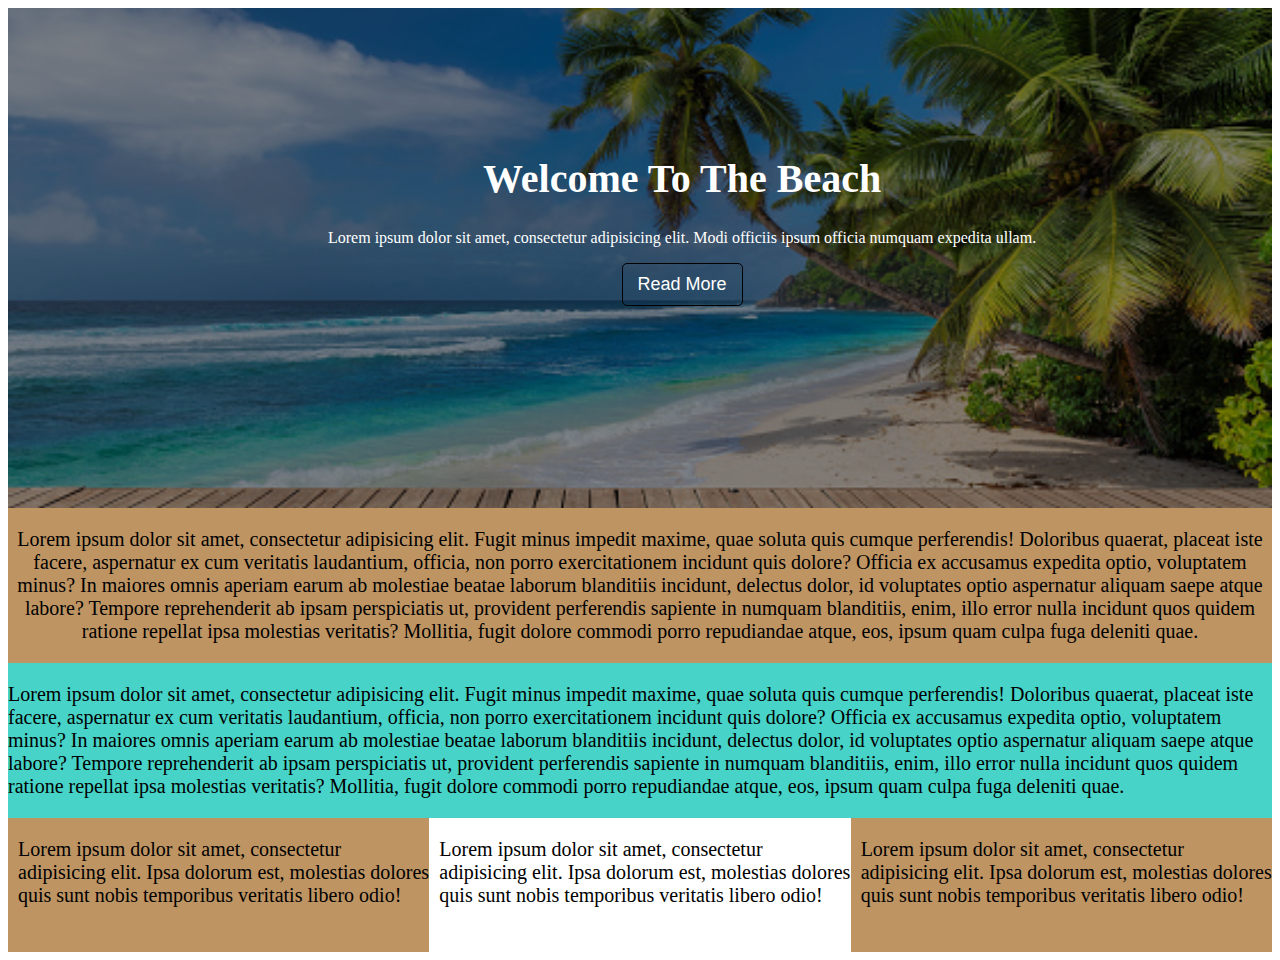
<file: beach page project(project 2)/index.html>
<!DOCTYPE html>
<html lang="en">
<head>
    <meta charset="UTF-8">
    <meta http-equiv="X-UA-Compatible" content="IE=edge">
    <meta name="viewport" content="width=device-width, initial-scale=1.0">
    <title>beach page</title>
    <link rel="stylesheet" href="style.css">
</head>
<body>
    <section class="sec-1">
        <div class="opacity"></div>
            <div class="welcome-text">
                <h1>Welcome To The Beach</h1>
                <p>Lorem ipsum dolor sit amet, consectetur adipisicing elit. Modi officiis ipsum officia numquam expedita ullam.</p>
                <button class="read-more">Read More</button>
            </div>
    </section>
    <section class="sec-2">
        <p>Lorem ipsum dolor sit amet, consectetur adipisicing elit. Fugit minus impedit maxime, quae soluta quis cumque perferendis! Doloribus quaerat, placeat iste facere, aspernatur ex cum veritatis laudantium, officia, non porro exercitationem incidunt quis dolore? Officia ex accusamus expedita optio, voluptatem minus? In maiores omnis aperiam earum ab molestiae beatae laborum blanditiis incidunt, delectus dolor, id voluptates optio aspernatur aliquam saepe atque labore? Tempore reprehenderit ab ipsam perspiciatis ut, provident perferendis sapiente in numquam blanditiis, enim, illo error nulla incidunt quos quidem ratione repellat ipsa molestias veritatis? Mollitia, fugit dolore commodi porro repudiandae atque, eos, ipsum quam culpa fuga deleniti quae.
        </p>
    </section>
    <section class="sec-3">
        <p>Lorem ipsum dolor sit amet, consectetur adipisicing elit. Fugit minus impedit maxime, quae soluta quis cumque perferendis! Doloribus quaerat, placeat iste facere, aspernatur ex cum veritatis laudantium, officia, non porro exercitationem incidunt quis dolore? Officia ex accusamus expedita optio, voluptatem minus? In maiores omnis aperiam earum ab molestiae beatae laborum blanditiis incidunt, delectus dolor, id voluptates optio aspernatur aliquam saepe atque labore? Tempore reprehenderit ab ipsam perspiciatis ut, provident perferendis sapiente in numquam blanditiis, enim, illo error nulla incidunt quos quidem ratione repellat ipsa molestias veritatis? Mollitia, fugit dolore commodi porro repudiandae atque, eos, ipsum quam culpa fuga deleniti quae.
        </p>
    </section>
    <section class="sec-4">
        <div class="row-1">
            <p>Lorem ipsum dolor sit amet, consectetur adipisicing elit. Ipsa dolorum est, molestias dolores quis sunt nobis temporibus veritatis libero odio!
            </p>
        </div>
        <div class="row-2">
            <p>Lorem ipsum dolor sit amet, consectetur adipisicing elit. Ipsa dolorum est, molestias dolores quis sunt nobis temporibus veritatis libero odio!
            </p>
        </div>
        <div class="row-3">
            <p>Lorem ipsum dolor sit amet, consectetur adipisicing elit. Ipsa dolorum est, molestias dolores quis sunt nobis temporibus veritatis libero odio!
            </p>
        </div>
    </section>
</body>
</html>
</file>
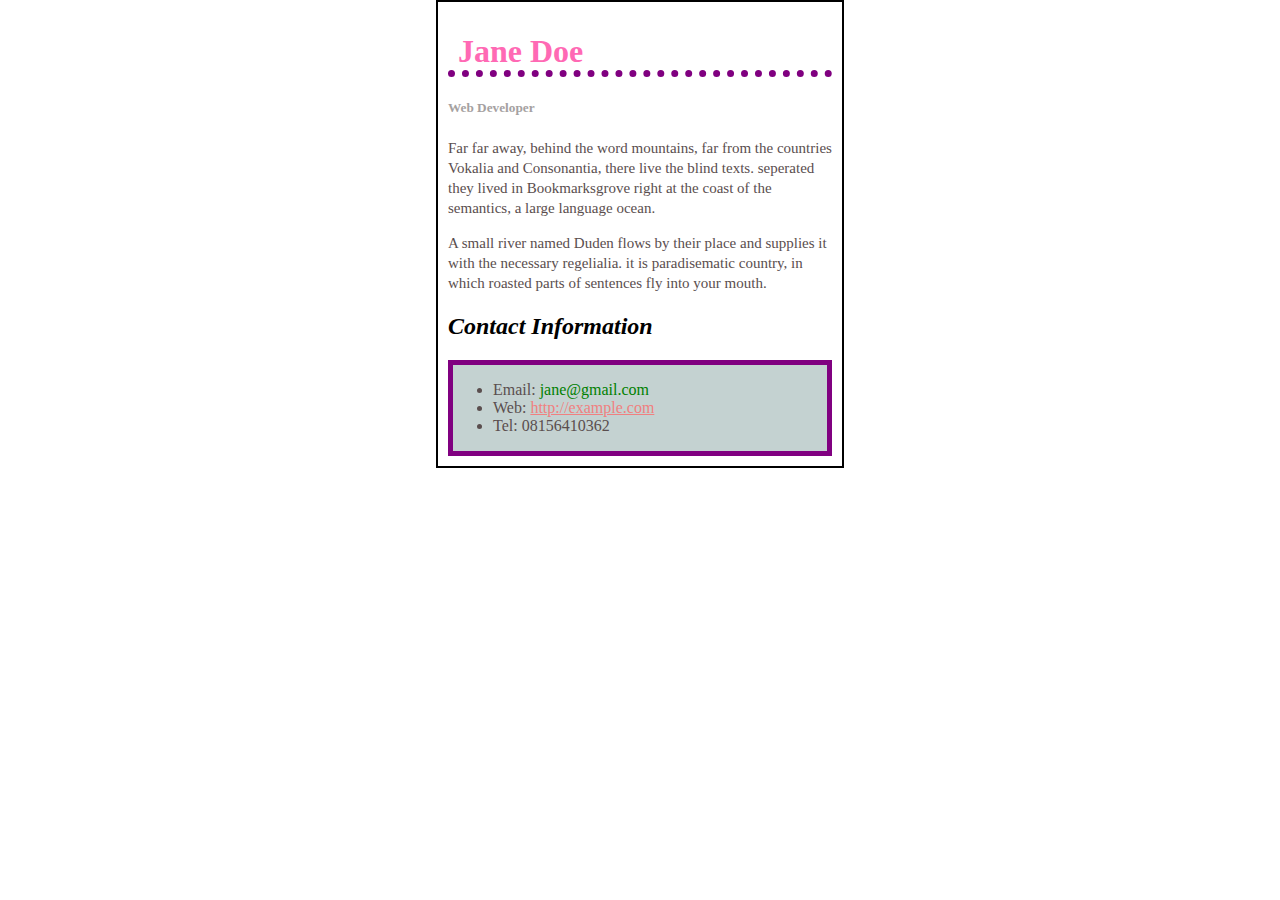
<file: biography project(project 2)/index.html>
<!DOCTYPE html>
<html lang="en">
<head>
    <meta charset="UTF-8">
    <meta http-equiv="X-UA-Compatible" content="IE=edge">
    <meta name="viewport" content="width=device-width, initial-scale=1.0">
    <title>Biography project</title>
    <link rel="stylesheet" href="style.css">
</head>
<body>
    <header>
        <h1>Jane Doe</h1>
    </header>
    <main>
        <h5>Web Developer</h5>
        <p>Far far away, behind the word mountains, far from the countries Vokalia and Consonantia, there live the blind texts. seperated they lived in Bookmarksgrove right at the coast of the semantics, a large language ocean.</p>
        <p>A small river named Duden flows by their place and supplies it with the necessary regelialia. it is paradisematic country, in which roasted parts of sentences fly into your mouth.</p>
        <h2>Contact Information</h2>
        <div>
            <ul>
               <li class="email">Email: <a href="#">jane@gmail.com</a></li>
               <li class="web">Web: <a href="#">http://example.com</a></li>
               <li class="tel">Tel: 08156410362</li>
            </ul>
        </div>
    </main>
</body>
</html>
</file>
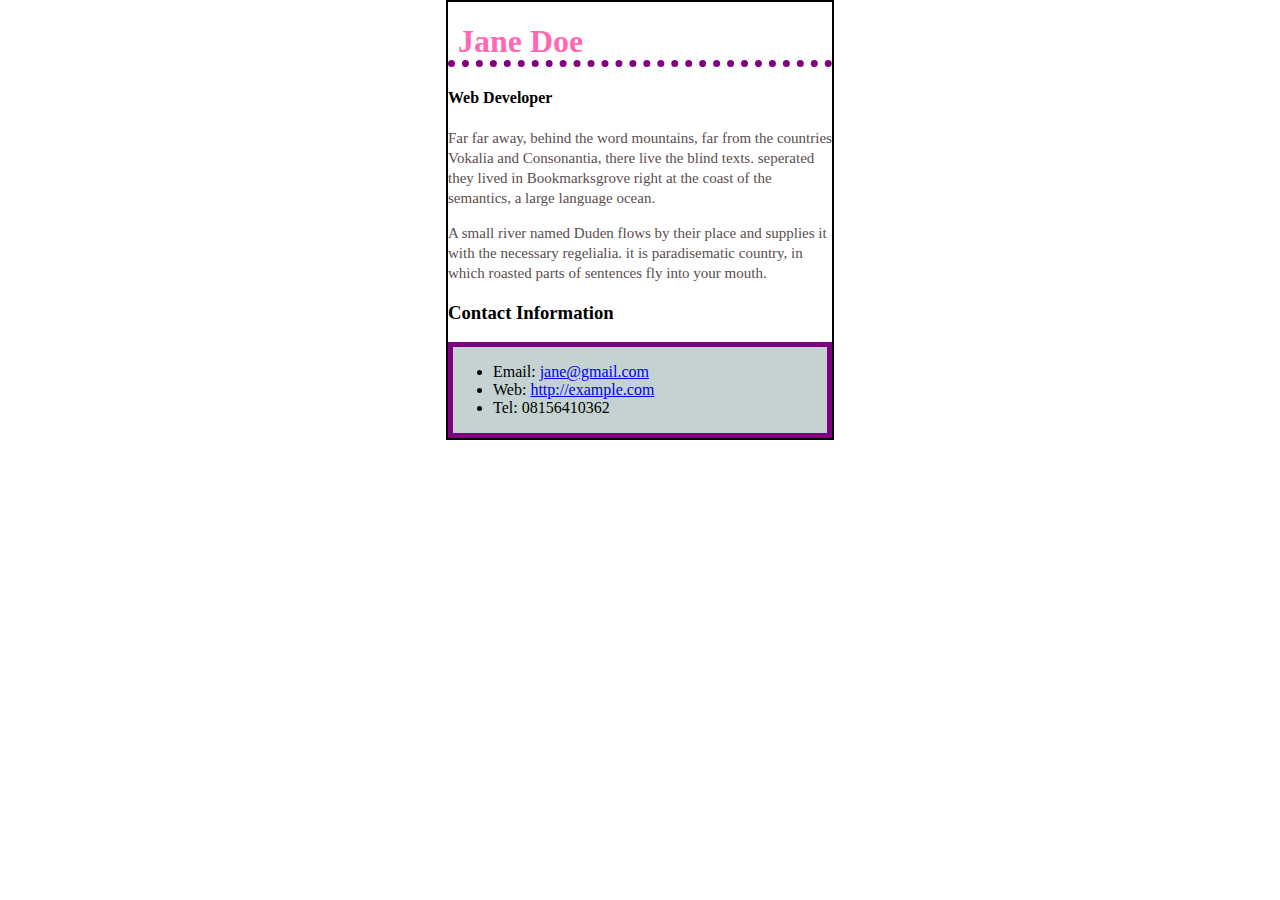
<file: biography project/index.html>
<!DOCTYPE html>
<html lang="en">
<head>
    <meta charset="UTF-8">
    <meta http-equiv="X-UA-Compatible" content="IE=edge">
    <meta name="viewport" content="width=device-width, initial-scale=1.0">
    <title>Biography project</title>
    <link rel="stylesheet" href="style.css">
</head>
<body>
    <header>
        <h1>Jane Doe</h1>
    </header>
    <main>
        <h4>Web Developer</h4>
        <p>Far far away, behind the word mountains, far from the countries Vokalia and Consonantia, there live the blind texts. seperated they lived in Bookmarksgrove right at the coast of the semantics, a large language ocean.</p>
        <p>A small river named Duden flows by their place and supplies it with the necessary regelialia. it is paradisematic country, in which roasted parts of sentences fly into your mouth.</p>
        <h3>Contact Information</h3>
        <div>
            <ul>
               <li>Email: <a href="#">jane@gmail.com</a></li>
               <li>Web: <a href="#">http://example.com</a></li>
               <li>Tel: 08156410362</li>
            </ul>
        </div>
    </main>
</body>
</html>
</file>
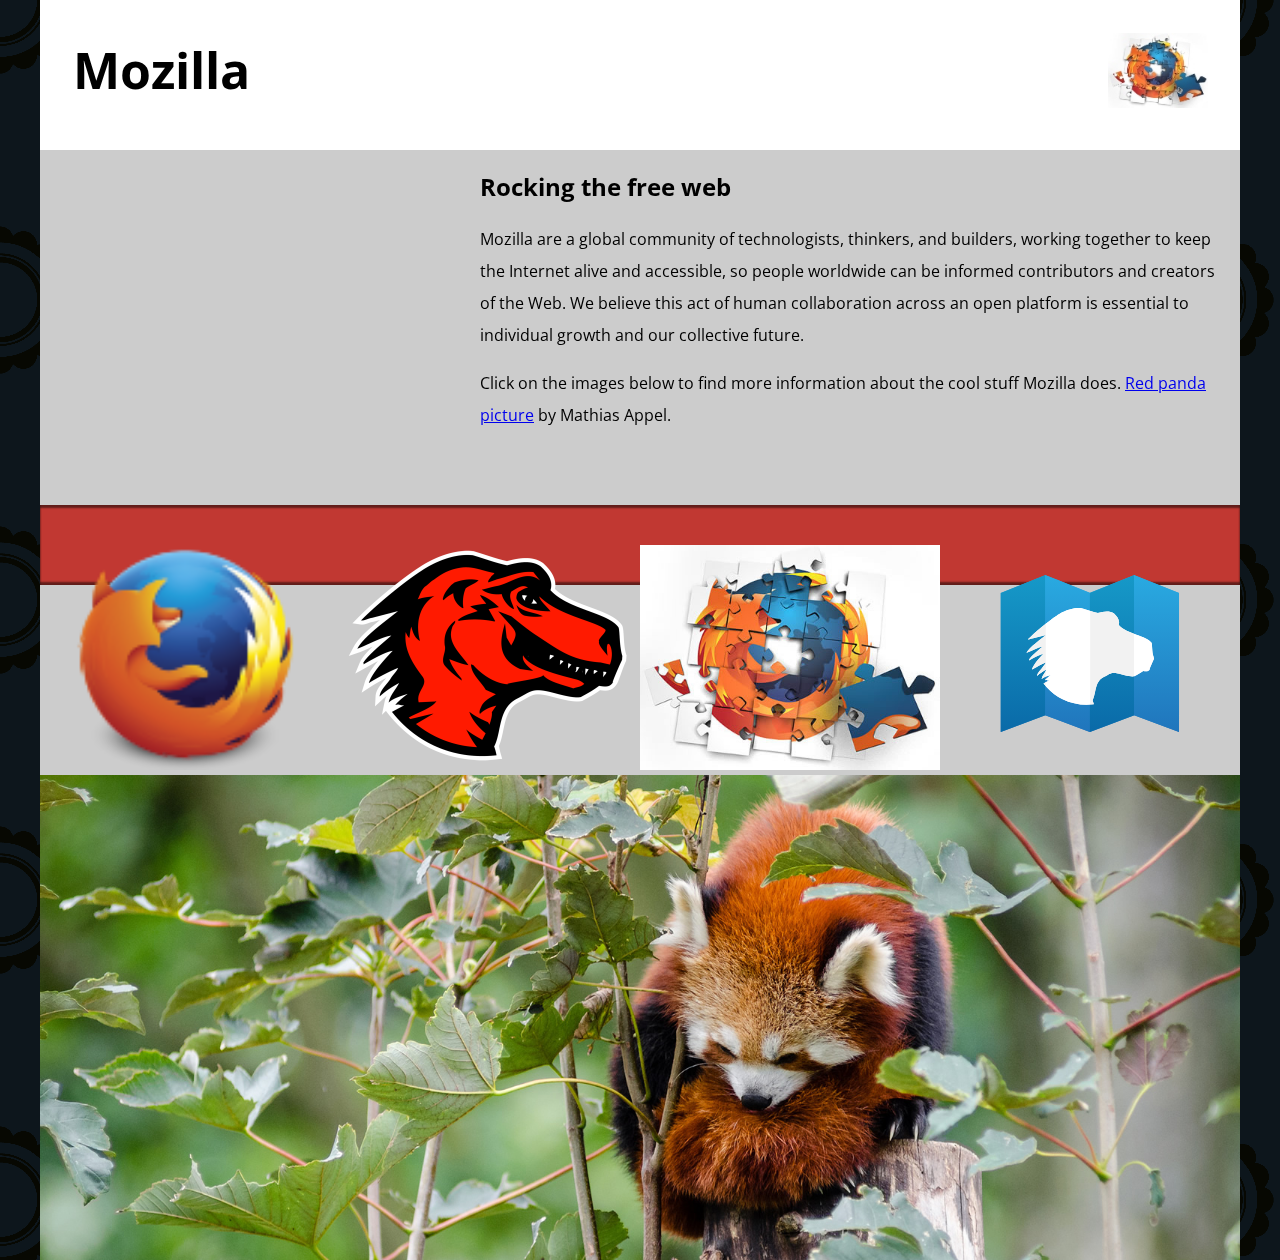
<file: firefox project/index.html>
<!DOCTYPE html>
<html>
  <head>
    <meta charset="utf-8">
    <meta name="viewport" content="width=device-width">
    <title>Mozilla splash page</title>
    <link href='https://fonts.googleapis.com/css?family=Open+Sans:400,700' rel='stylesheet' type='text/css'>
    <style>
      /* header and body setup */

      html {
        font-family: 'Open Sans', sans-serif;
        background: url(pattern.png);
      }

      body {
        width: 100%;
        max-width: 1200px;
        margin: 0 auto;
        background-color: white;
        position: relative;
      }

      /* Header styling */

      header {
        height: 150px;
      }

      header img {
        width: 100px;
        position: absolute;
        right: 32.5px;
        top: 32.5px;
      }

      h1 {
        font-size: 50px;
        line-height: 140px;
        margin: 0 0 0 32.5px;
      }

      /* main section and video styling */

      main {
        background: #ccc;
      }

      article {
        padding: 20px;
      }

      h2 {
        margin-top: 0;
      }

      p {
        line-height: 2;
      }

      iframe {
        float: left;
        margin: 0 20px 20px 0;
        max-width: 100%;
      }

      /* further info links */

      .further-info {
        clear: left;
        padding: 40px 0;
        background: #c13832;
        box-shadow: inset 0 3px 2px rgba(0,0,0,0.5),
                    inset 0 -3px 2px rgba(0,0,0,0.5);
      }

      .further-info a {
        width: 25%;
        display: block;
        float: left;
      }

      .further-info img {
        max-width: 100%;
      }

      .clearfix {
        clear: both;
      }

      /* Red panda image */

      .red-panda img {
        display: block;
        max-width: 100%;
      }
    </style>
  </head>
  <body>
    <header>
      <h1>Mozilla</h1>
      <!-- insert <img> element, link to the small
          version of the Firefox logo -->
          <img src="images/firefox-120px-addons.jpg" alt="firefox-logo">

    </header>

    <main>
      <article>
        <!-- insert iframe from youtube -->
        <iframe width="400" height="315" src="https://www.youtube.com/embed/ojcNcvb1olg" title="YouTube video player" frameborder="0" allow="accelerometer; autoplay; clipboard-write; encrypted-media; gyroscope; picture-in-picture" allowfullscreen></iframe>
        <h2>Rocking the free web</h2>

        <p>Mozilla are a global community of technologists, thinkers, and builders, working together to keep the Internet alive and accessible, so people worldwide can be informed contributors and creators of the Web. We believe this act of human collaboration across an open platform is essential to individual growth and our collective future.</p>

        <p>Click on the images below to find more information about the cool stuff Mozilla does. <a href="https://www.flickr.com/photos/mathiasappel/21675551065/">Red panda picture</a> by Mathias Appel.</p>
      </article>

      <div class="further-info">
        <!-- insert images with srcsets and sizes -->
        <a href="https://www.mozilla.org/en-US/firefox/new/">
          <img src="images/firefox_logo-only_RGB.png" alt="firefox-image" srcset="images/firefox_logo-120px-only_RGB.png 120w, images/firefox_logo-400px-only_RGB.png 400px" sizes="(max-width:500px) 120px, 400px">
        </a>
        <a href="https://www.mozilla.org/">
          <img src="images/mozilla-dinosaur-head.png" alt="dinosaur-head-image" srcset="images/mozilla-dinosaur-120px-head.png 120px, images/mozilla-dinosaur-400px-head.png 400px" sizes="(max-width:500px) 120px, 400px"  >
        </a>
        <a href="https://addons.mozilla.org/">
          <img src="images/firefox-addons.jpg" alt="firefox-addons-image" srcset="images/firefox-120px-addons.jpg 120px, images/firefox-400px-addons.jpg 400px" sizes="(max-width: 500px), 120px, 400px">
        </a>
        <a href="https://developer.mozilla.org/en-US/">
          <img src="images/mdn.svg.png" alt="developer-mozilla" srcset="images/mdn.svg.svg" sizes="(max-width:500px) 120px, 400px >
        </a>
        <div class="clearfix"></div>
      </div>

      <div class="red-panda">
        <!-- insert picture element -->
        <picture>
          <source media="(max-width: 599px)" srcset="red-panda 600px.jpg">
          <source media="(min-width: 600px)" srcset="red-panda 1200px.jpg">
          <img src="red-panda.jpg" alt="a beautiful red panda hanging on a tree">
        </picture>
      </div>

    </main>
  </body>
</html>
</file>
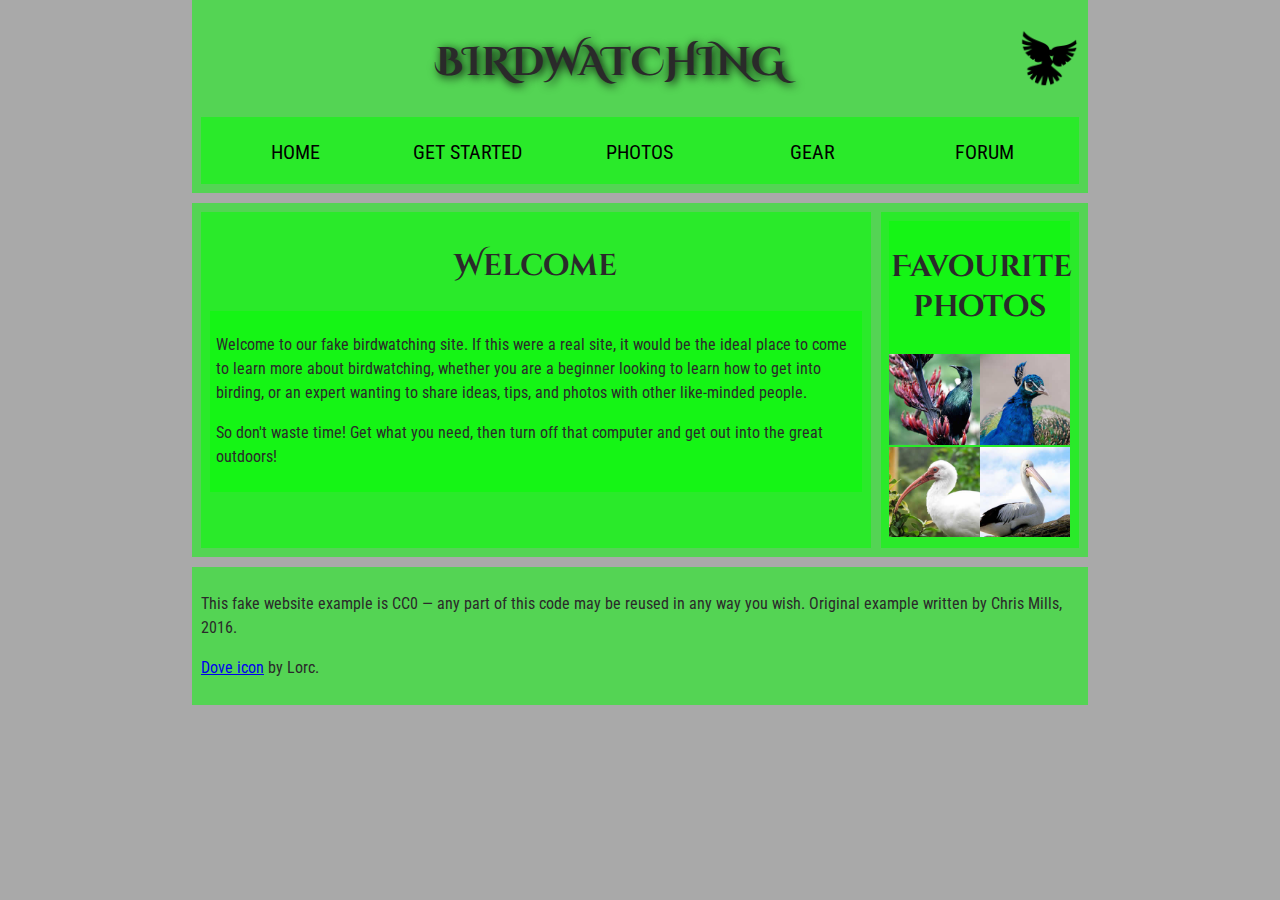
<file: structuring websites/assets/assets/index.html>
<!DOCTYPE html>
<html lang="en">
  <head>
    <meta charset="utf-8">
    <title>Birdwatching</title>
    <link href="https://fonts.googleapis.com/css?family=Roboto+Condensed:300%7CCinzel+Decorative:700" rel="stylesheet">
    <link rel="stylesheet" href="style.css">
    <!--[if lt IE 9]>
      <script src="https://cdnjs.cloudflare.com/ajax/libs/html5shiv/3.7.3/html5shiv.js"></script>
    <![endif]-->

  </head>

  <body>

  <header>
    <h1>Birdwatching</h1>
      <img src="dove.png" alt="a simple dove logo">

  
  
<nav>
  <ul>
    <li><span>Home</span></li>
    <li><a href="#">Get started</a></li>
    <li><a href="#">Photos</a></li>
    <li><a href="#">Gear</a></li>
    <li><a href="#">Forum</a></li>
  </ul>

</nav>
</header>


      
   <main>
     <article> 
       <h2>Welcome</h2>
     

      <section><p>Welcome to our fake birdwatching site. If this were a real site, it would be the ideal place to come to learn more about birdwatching, whether you are a beginner looking to learn how to get into birding, or an expert wanting to share ideas, tips, and photos with other like-minded people.</p>

        <p>So don't waste time! Get what you need, then turn off that computer and get out into the great outdoors!</p>
  </section>
</article>

  
    <aside>
      <section><h2>Favourite photos</h2></section>
       
      <a href="favorite-1.jpg"><img src="favorite-1_th.jpg" alt="Small black bird, black claws, long black slender beak, links to larger version of the image"></a>
      <a href="favorite-2.jpg"><img src="favorite-2_th.jpg" alt="Top half of a pretty bird with bright blue plumage on neck, light colored beak, blue headdress, links to larger version of the image"></a>
      <a href="favorite-3.jpg"><img src="favorite-3_th.jpg" alt="Top half of a large bird with white plumage, very long curved narrow light colored break, links to larger version of the image"></a>
       <a href="favorite-4.jpg"><img src="favorite-4_th.jpg" alt="Large bird, mostly white plumage with black plumage on back and rear, long straight white beak, links to larger version of the image"></a>
    
      </aside>

  
    </main>

      <footer><p>This fake website example is CC0 — any part of this code may be reused in any way you wish. Original example written by Chris Mills, 2016.</p>

        <p><a href="http://game-icons.net/lorc/originals/dove.html">Dove icon</a> by Lorc.</p>
  </footer>

      
  </body>
</html>
</file>
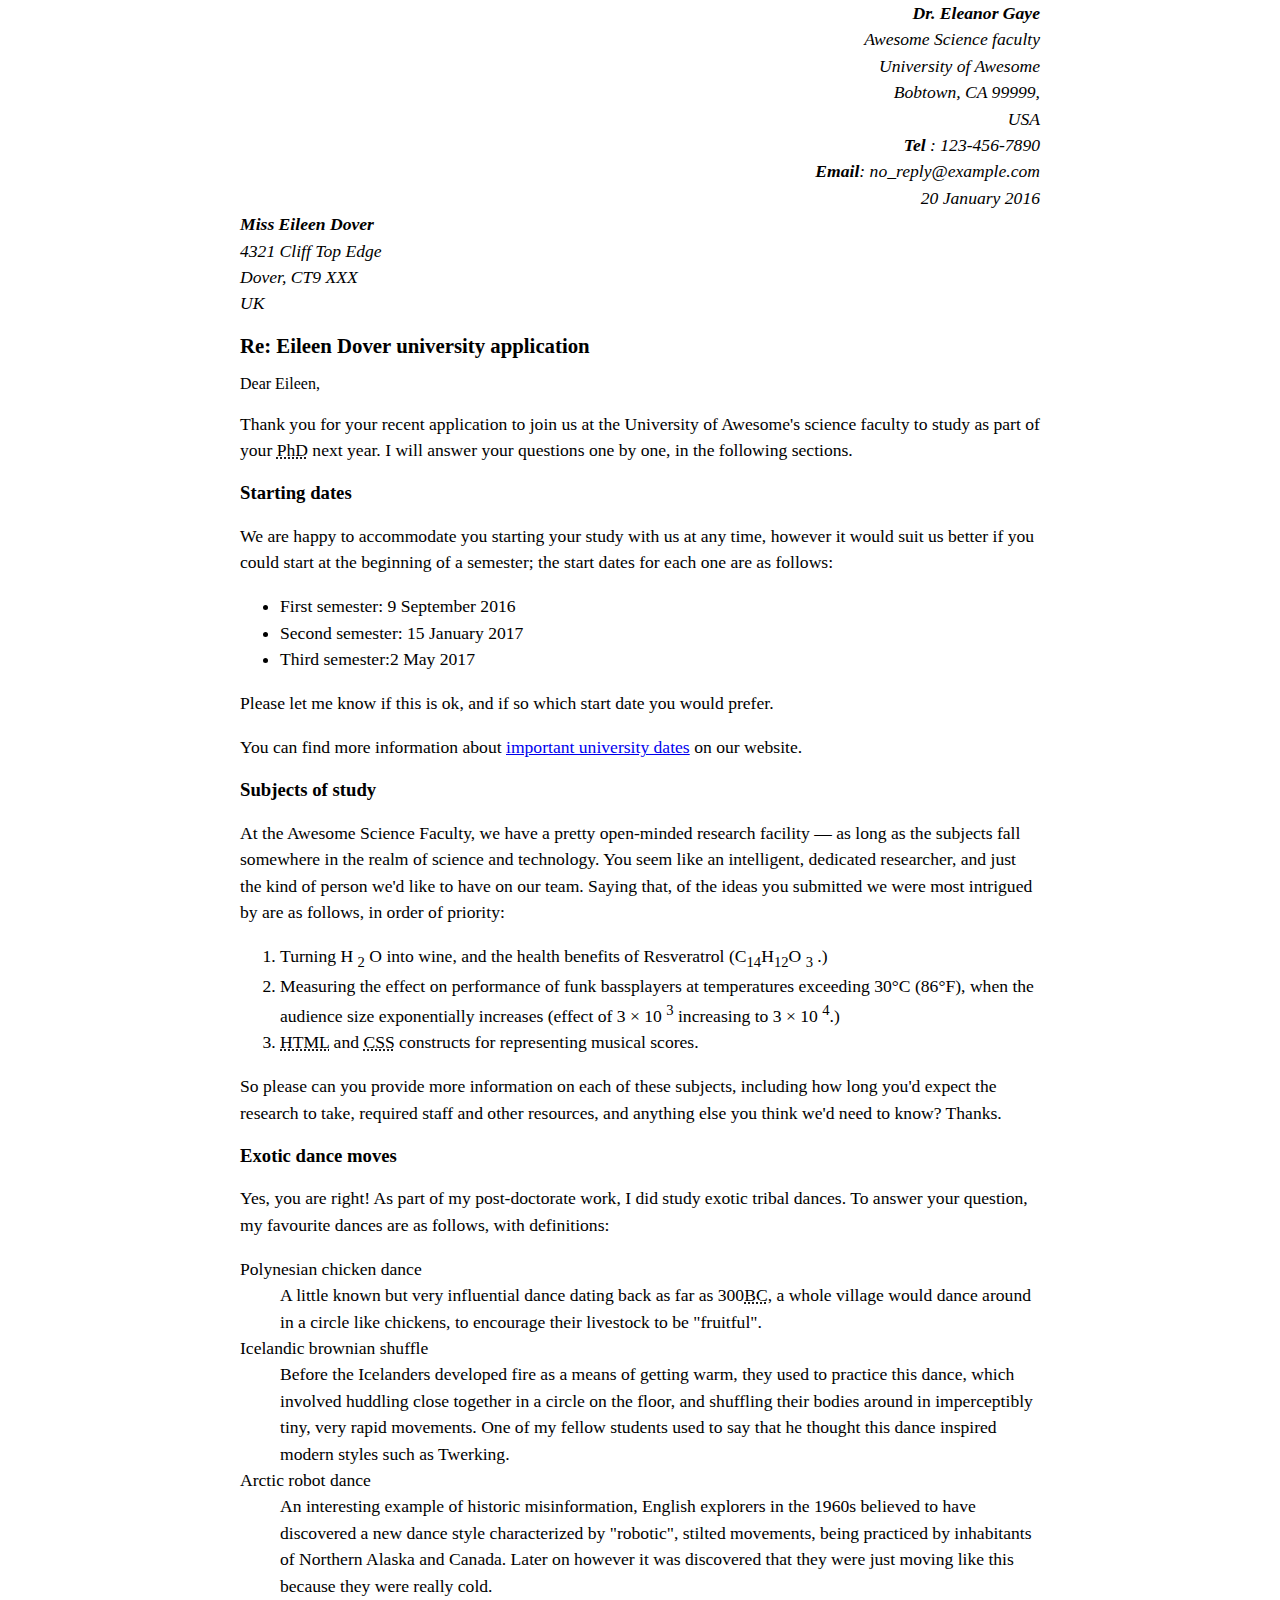
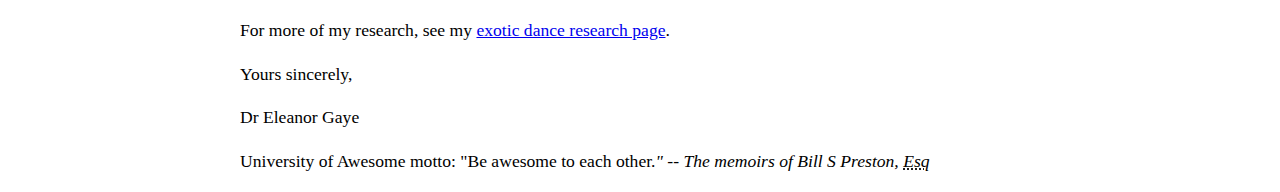
<file: letter markup/project1.html>
<!DOCTYPE html>
<html lang="en">
<head>
    <meta charset="UTF-8">
    <meta http-equiv="X-UA-Compatible" content="IE=edge">
    <meta name="viewport" content="width=device-width, initial-scale=1.0">
    <title>Document</title>
    <link rel="stylesheet" href="style.css">
</head>
<body>
    
        <address class="sender-column">
        <strong>Dr. Eleanor Gaye </strong> <br/> 
  Awesome Science faculty <br/>
  University of Awesome <br/>
  Bobtown, CA 99999,<br/>
  USA <br/>
  <strong>Tel</strong> : 123-456-7890 <br/>
  <strong> Email</strong>: no_reply@example.com <br/>
  
  <time datetime="2016-01-20">
    20 January 2016
  </time>
 
      </address>
    
    
    <address>
        <strong>Miss Eileen Dover</strong> <br/>
        4321 Cliff Top Edge <br/>
        Dover, CT9 XXX <br/>
        UK
        </address>


<h2>Re: Eileen Dover university application</h2> 

Dear Eileen,<br/>

<p>Thank you for your recent application to join us at the University of Awesome's science faculty to study as part of your <abbr title="Doctor of philosophy">PhD</abbr> next year. I will answer your questions one by one, in the following sections.</p>

<h3>Starting dates</h3>

<p>We are happy to accommodate you starting your study with us at any time, however it would suit us better if you could start at the beginning of a semester; the start dates for each one are as follows:
</p>

<ul>
<li>First semester: <time datetime="2016-09-09">9 September 2016</time> </li>
<li>Second semester: <time datetime="2017-01-15">15 January 2017</time></li>
<li>Third semester:<time datetime="2017-05-02">2 May 2017</time> </li>

</ul>


<p>Please let me know if this is ok, and if so which start date you would prefer.</p>

<p>You can find more information about <a href="http://example.com">important university dates</a> on our website.</p>


<h3>Subjects of study</h3>

<p>At the Awesome Science Faculty, we have a pretty open-minded research facility — as long as the subjects fall somewhere in the realm of science and technology. You seem like an intelligent, dedicated researcher, and just the kind of person we'd like to have on our team. Saying that, of the ideas you submitted we were most intrigued by are as follows, in order of priority:
</p>
<ol>
   <li> Turning H <sub>2</sub> O into wine, and the health benefits of Resveratrol (C<sub>14</sub>H<sub>12</sub>O <sub>3</sub> .)</li>
   <li> Measuring the effect on performance of funk bassplayers at temperatures exceeding 30°C (86°F), when the audience size exponentially increases (effect of 3 × 10 <sup>3</sup> increasing to 3 × 10 <sup>4</sup>.)</li>
    <li> <abbr title="Hypertext markup language">HTML</abbr> and <abbr title="Cascading style sheet">CSS</abbr> constructs for representing musical scores.</li>
</ol>
    
    
<p>So please can you provide more information on each of these subjects, including how long you'd expect the research to take, required staff and other resources, and anything else you think we'd need to know? Thanks.</p>


<h3>Exotic dance moves</h3>

<p>Yes, you are right! As part of my post-doctorate work, I did study exotic tribal dances. To answer your question, my favourite dances are as follows, with definitions:
</p>
<dl>
   <dt>Polynesian chicken dance</dt> 
   <dd>A little known but very influential dance dating back as far as 300<abbr title="Before christ">BC</abbr>, a whole village would dance around in a circle like chickens, to encourage their livestock to be "fruitful".
</dd>
<dt>Icelandic brownian shuffle
</dt>
<dd>Before the Icelanders developed fire as a means of getting warm, they used to practice this dance, which involved huddling close together in a circle on the floor, and shuffling their bodies around in imperceptibly tiny, very rapid movements. One of my fellow students used to say that he thought this dance inspired modern styles such as Twerking.
</dd>
<dt>Arctic robot dance
</dt>
<dd>An interesting example of historic misinformation, English explorers in the 1960s believed to have discovered a new dance style characterized by "robotic", stilted movements, being practiced by inhabitants of Northern Alaska and Canada. Later on however it was discovered that they were just moving like this because they were really cold.
</dd>
</dl>

<p>For more of my research, see my <a href="http://example.com">exotic dance research page</a>.
</p>
<p>Yours sincerely,</p>
<p>Dr Eleanor Gaye</p>
<p>
    University of Awesome motto: "Be awesome to each other.<em>" -- The memoirs of Bill S Preston, <abbr title="Esquire">Esq</abbr></em>
</p>


</body>
</html>
</file>
<file: beach page project(project 2)/style.css>
.sec-1{
   background-image: url(images/beach2.jpg); 
   background-repeat: no-repeat;
   background-position: center;
   background-size: cover;
   height: 500px;
   position: relative;

}
.welcome-text{
   z-index: 100;
   text-align: center;
    position: absolute;
    top: 120px;
    left: 320px;
}
.welcome-text p, h1{
   color: white;
}
.welcome-text h1{
   font-size: 40px;
}
.read-more{
   padding-top: 10px;
   padding-bottom: 10px;
   padding-left: 15px;
   padding-right: 15px;
   border-radius: 5px;
   border: 1px solid black;
   background-color: transparent;
   color: white;
   font-size: 18px;
}
.read-more:hover{
   color: white;
   background-color: rgb(89, 172, 33);
}

.opacity{
   width: 100%;
   background-color:rgba(0, 0, 0, 0.452);
   position: absolute;
   top: 0;
   bottom: 0;
   left: 0;
   right: 0;
  
}
.sec-2{
   background-color: rgb(190, 148, 99);
   margin: 0;
   text-align: center;
   padding-bottom: 20px;
   /* height: 300px; */
}
.sec-2 p , .sec-3 p{
   margin-top: 0;
   padding-top: 20px;
   color: black;
   font-size: 20px;
   margin-bottom: 0;
} 
.sec-3{
   background-color: rgb(71, 211, 199);
   margin: 0;
   padding-bottom: 20px;
}
.sec-4{
   display: flex;
   flex-direction: row;
   text-align: left;
   font-size: 20px;
}
.sec-4 p{
   margin-left: 10px;
   padding-bottom: 25px;
}
.row-1, .row-3{
   background-color: rgb(190, 148, 99);
}
</file>
<file: biography project(project 2)/style.css>
body{
    border: 2px solid black;
    width: 30%;
    margin: 0 auto;
    padding: 10px;
}

header{
    border-bottom: 7px dotted purple;
    
}
header h1{
    color: hotpink;
    margin-left: 10px;
    margin-bottom: 0;
    
}
h5{
    color: rgb(165, 161, 161);
    
}

main p{
    font-size: 15px;
    line-height: 20px;
    color: rgb(90, 78, 78);
}
main h2{
    font-style: italic;
    font-weight: bold;

}
div{
    border: 5px solid purple;
    background-color: rgba(137, 165, 163, 0.5);
}
.email a{
    color: green;
    text-decoration: none;
}
.web a{
    color: lightcoral;
    
}
.tel{
    color: rgb(90, 78, 78);
}
.email, .tel, .web{
    color: rgb(90, 78, 78);
}
</file>
<file: biography project/style.css>
body{
    border: 2px solid black;
    width: 30%;
    margin: 0 auto;
}

header{
    border-bottom: 7px dotted purple;
    
}
header h1{
    color: hotpink;
    margin-left: 10px;
    margin-bottom: 0;
    
}
h5{
    color: rgb(165, 161, 161);
    
}

main p{
    font-size: 15px;
    line-height: 20px;
    color: rgb(90, 78, 78);
}
main h2{
    font-style: italic;
    font-weight: bold;

}
div{
    border: 5px solid purple;
    background-color: rgba(137, 165, 163, 0.5);
}
.email a{
    color: green;
    text-decoration: none;
}
.web a{
    color: lightcoral;
    
}
.tel{
    color: rgb(90, 78, 78);
}
.email, .tel, .web{
    color: rgb(90, 78, 78);
}
</file>
<file: structuring websites/assets/assets/style.css>
/* || General setup */

html, body {
  margin: 0;
  padding: 0;
}

html {
  font-size: 10px;
  background-color: #a9a9a9;
}

body {
  width: 70%;
  min-width: 800px;
  margin: 0 auto;
}

/* || typography */

h1, h2, h3 {
  font-family: 'Cinzel Decorative', cursive;
  color: #2a2a2a;
}

p, input, li {
  font-family: 'Roboto Condensed', sans-serif;
  color: #2a2a2a;
}

h1 {
  font-size: 4rem;
  text-align: center;
  text-shadow: 2px 2px 10px black;
}

h2 {
  font-size: 3rem;
  text-align: center;
}

h3 {
  font-size: 2.2rem;
}

p, li {
  font-size: 1.6rem;
  line-height: 1.5;
}

/* || header layout */

header {
  margin-bottom: 10px;
  display: flex;
  flex-flow: row wrap;
}

body > * {
  background-color: red;
  padding: 1%;
}

main, header, nav, article, aside, footer, section {
  background-color: rgba(0,255,0,0.5);
  padding: 1%;
}

h1 {
  flex: 5;
  text-transform: uppercase;
}

header img {
  display: block;
  height: 60px;
  padding-top: 20.15px;
}

nav {
  height: 50px;
  flex: 100%;
  display: flex;
}

nav ul {
  padding: 0;
  list-style-type: none;
  flex: 2;
  display: flex;
}

nav li {
  display: inline;
  text-align: center;
  flex: 1;
}

nav a, nav span {
  display: inline-block;
  font-size: 2rem;
  height: 3rem;
  line-height: 1.7;
  text-transform: uppercase;
  text-decoration: none;
  color: black;

}

/* || main layout */

main {
  display: flex;
}

article, section {
  flex: 4;
}

aside {
  flex: 1;
  margin-left: 10px;
  padding: 1%;
}

aside a {
  display: block;
  float: left;
  width: 50%;
}

aside img {
  max-width: 100%;
}

footer {
  margin-top: 10px;
}
</file>
<file: letter markup/style.css>
body {
  max-width: 800px;
  margin: 0 auto;
}

.sender-column {
  text-align: right;
}

h1 {
  font-size: 1.5em;
}

h2 {
  font-size: 1.3em;
}

p,ul,ol,dl,address {
  font-size: 1.1em;
}

p, li, dd, dt, address {
  line-height: 1.5;
}
</file>
